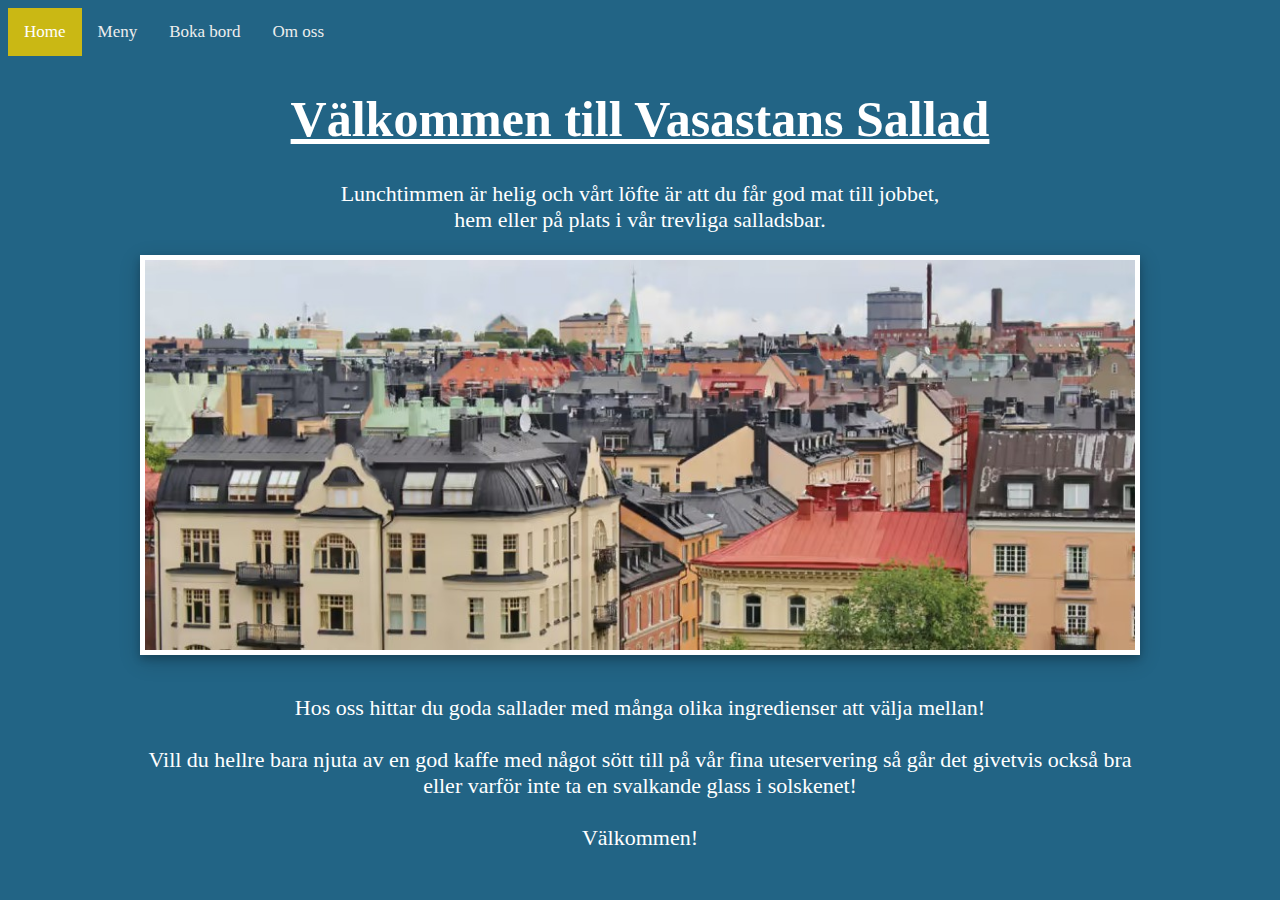
<file: index.html>
<!DOCTYPE html>
<html lang="en">
<head>
    <meta charset="UTF-8">
    <meta name="viewport" content="width=device-width, initial-scale=1.0">
    <title>Vasastans Sallad</title>
    <link rel="stylesheet" href="./stylesheet.css">
</head>
<body>
    <div class="topnav">
        <a class="active" href="#home">Home</a>
        <a href="./meny.html">Meny</a>
        <a href="./boka-bord.html">Boka bord</a>
        <a href="./om-oss.html">Om oss</a>
    </div>
   
      
      
      
    <h1>Välkommen till Vasastans Sallad</h1>
    
    <p>Lunchtimmen är helig och vårt löfte är att du får god mat till jobbet, <br>hem eller på plats i vår trevliga salladsbar.</p>

    <img src="./Sallad2.jpg" alt="Utomhusservering" width="1000px" height="400px" class="center">
    
    <br>
    
    <p>
        Hos oss hittar du goda sallader med många olika ingredienser att välja mellan!
        <br>

        <br>
        Vill du hellre bara njuta av en god kaffe med något sött till på vår fina uteservering så går det givetvis också bra
        <br>
        eller varför inte ta en svalkande glass i solskenet!
        <br>
        <br>
        Välkommen!
    </p>

</body>
</html>
</file>
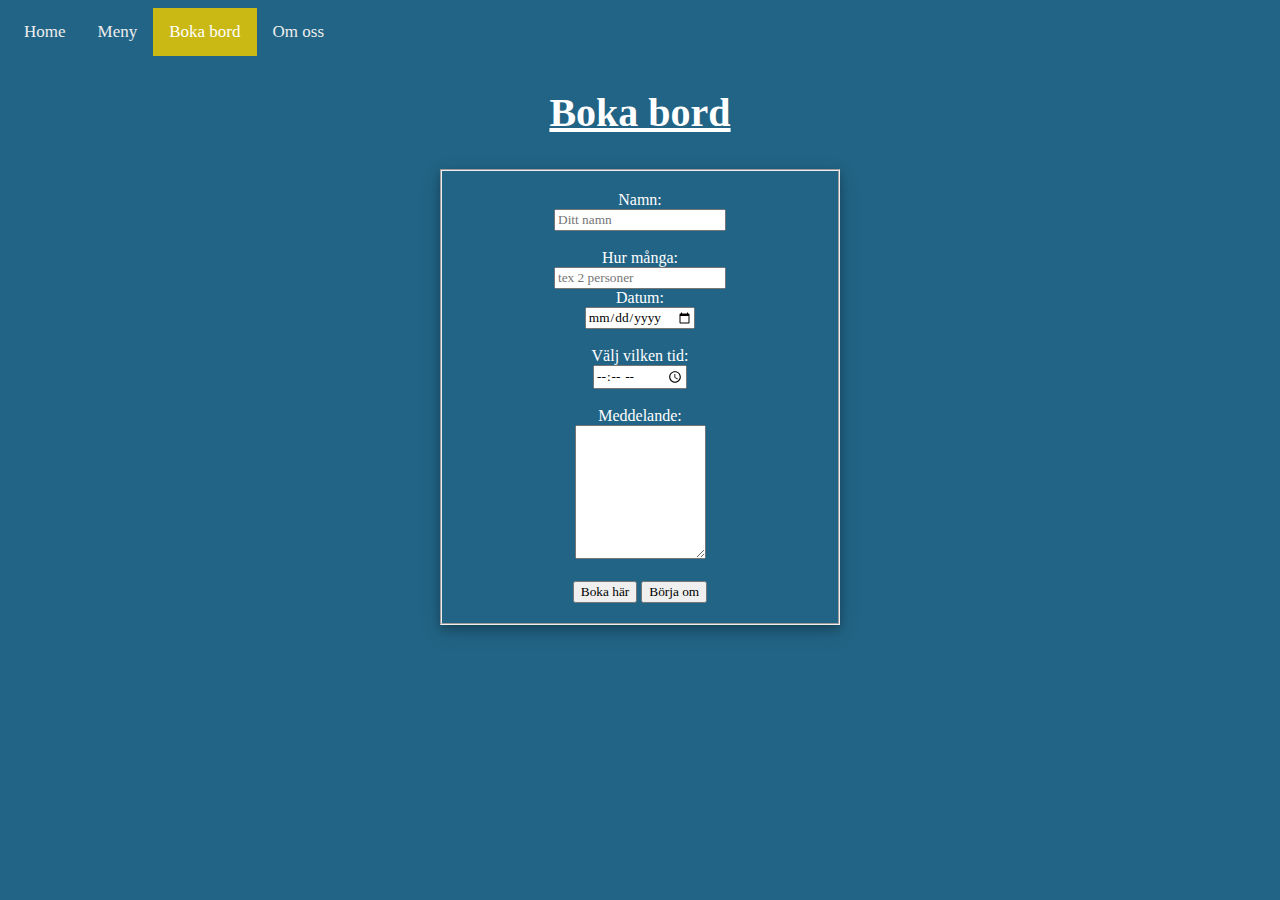
<file: boka-bord.html>
<!DOCTYPE html>
<html lang="en">
<head>
    <meta charset="UTF-8">
    <meta name="viewport" content="width=device-width, initial-scale=1.0">
    <title>Boka bord</title>
    <link rel="stylesheet" href="./stylesheet.css">
</head>
    <div class="topnav">
        <a href="./index.html">Home</a>
        <a href="./meny.html">Meny</a>
        <a class="active" href="#boka-bord">Boka bord</a>
        <a href="./om-oss.html">Om oss</a>

    </div>
    <h2>Boka bord</h2>
    <section>
        <form>
            <fieldset>
                
                <div>
                    <label for="name">
                        Namn:
                    </label><br>
                    <input
                    name="name"
                    placeholder="Ditt namn"
                    required
                    >
                </div>
                <br>
                <div>
                    <label for="how-many">
                        Hur många:
                    </label><br>
                    <input 
                        name="how-many" 
                        placeholder="tex 2 personer" 
                        type="number"
                        min="0"
                        required                       
                    >
                    <br>
                <div>
                    <label for="Date">
                        Datum:
                    </label><br>
                    <input type="date"
                    required
                    >
                </div>
                <br>
                <div>
                    <label for="appt">
                        Välj vilken tid:
                    </label><br>
                    <input type="time" id="appt" name="appt">

                </div>
                </div>
                <br>
                <div>
                
                    <label for="message">Meddelande:</label><br>
                    <textarea name="message" id="" cols="15" rows="8" required></textarea>
                </div>
                <br>
                <button type="submit">Boka här</button>
                <button type="reset">Börja om</button>
            </fieldset>
    
        </form>
    
    </section>
    
    

</body>
</html>
</file>
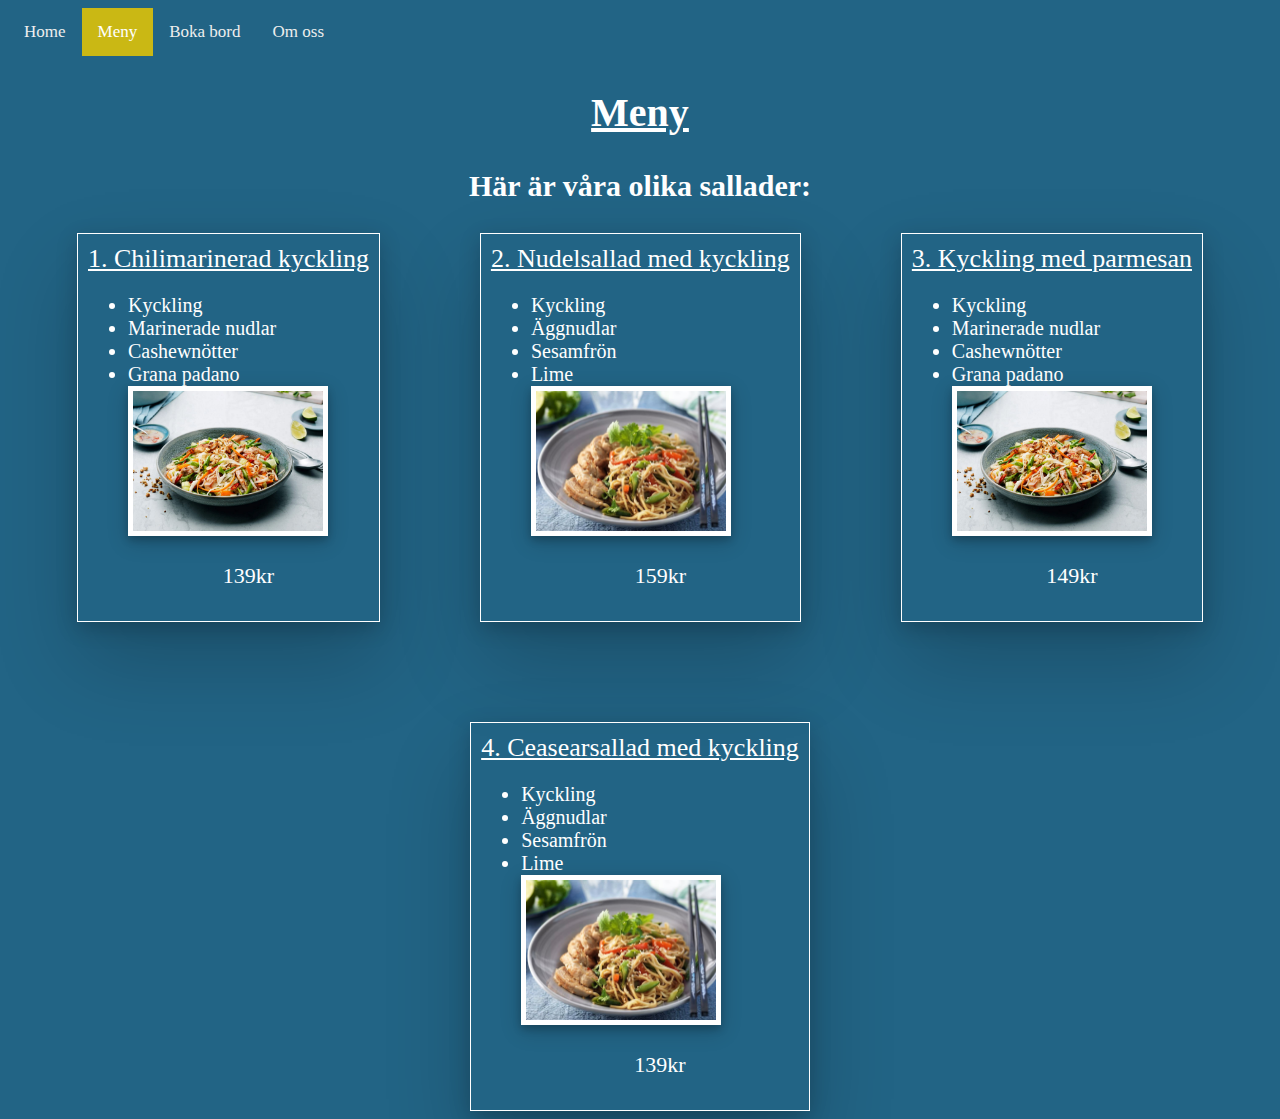
<file: meny.html>
<!DOCTYPE html>
<html lang="en">
<head>
    <meta charset="UTF-8">
    <meta name="viewport" content="width=device-width, initial-scale=1.0">
    <title>Meny</title>
    <link rel="stylesheet" href="./stylesheet.css">
</head>
<body>
    <div class="topnav">
        <a href="./index.html">Home</a>
        <a class="active" href="#meny">Meny</a>
        <a href="./boka-bord.html">Boka bord</a>
        <a href="./om-oss.html">Om oss</a>
    </div>
    <h2>Meny</h2>
   
    <h3>Här är våra olika sallader:</h3>
   <div class="container">
        <div class="menu menu-1">
            <a>1. Chilimarinerad kyckling</a>
            <ul>
                <li>Kyckling</li>
                <li>Marinerade nudlar</li>
                <li>Cashewnötter</li>
                <li>Grana padano</li>
                <img src="./Sallad3.jpg"
                width="200px"
                height="150px"
                >
                <p>139kr</p>
           </ul>
        </div>
        <div class="menu menu-2">
            <a>2. Nudelsallad med kyckling</a>
            <ul>
                <li>Kyckling</li>
                <li>Äggnudlar</li>
                <li>Sesamfrön</li>
                <li>Lime</li>
                <img src="./Sallad4.jpg"
                width="200px"
                height="150px"
                >
                <p>159kr</p>
           </ul>
        </div>
        <div class="menu menu-3">
            <a>3. Kyckling med parmesan</a>
            <ul>
                <li>Kyckling</li>
                <li>Marinerade nudlar</li>
                <li>Cashewnötter</li>
                <li>Grana padano</li>
                <img src="./Sallad3.jpg"
                width="200px"
                height="150px"
                >
                <p>149kr</p>
           </ul>
        </div>
        <div class="menu menu-4">
            <a>4. Ceasearsallad med kyckling</a>
            <ul>
                <li>Kyckling</li>
                <li>Äggnudlar</li>
                <li>Sesamfrön</li>
                <li>Lime</li>
                <img src="./Sallad4.jpg"
                width="200px"
                height="150px"
                >
                <p>139kr</p>
           </ul>
        </div>
   </div>
</body>
</html>
</file>
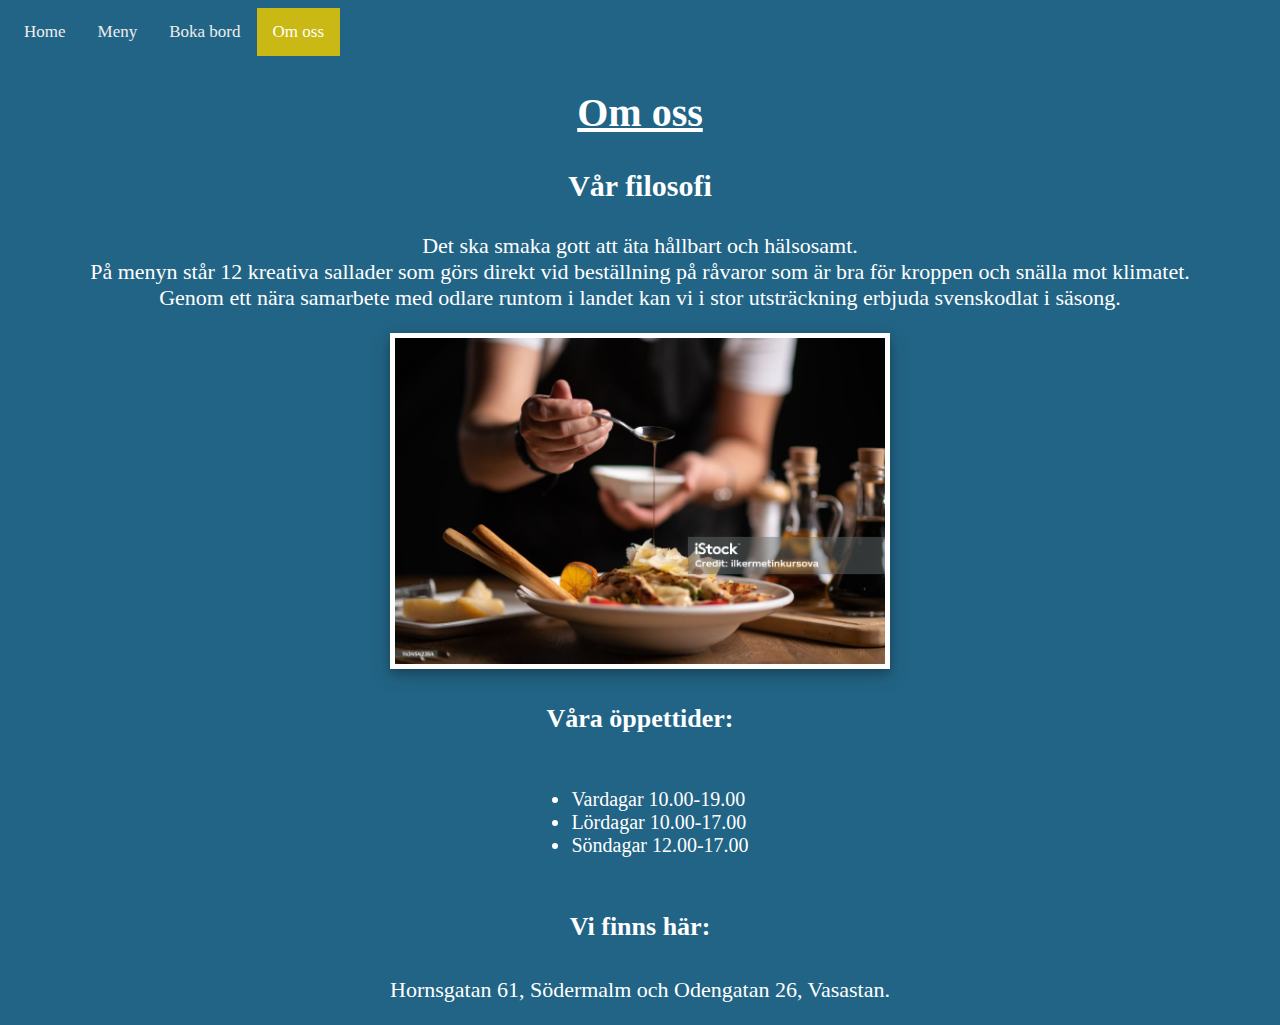
<file: om-oss.html>
<!DOCTYPE html>
<html lang="en">
<head>
    <meta charset="UTF-8">
    <meta name="viewport" content="width=device-width, initial-scale=1.0">
    <title>Om oss</title>
    <link rel="stylesheet" href="./stylesheet.css">
</head>
<body>
    <div class="topnav">
        <a href="./index.html">Home</a>
        <a href="./meny.html">Meny</a>
        <a href="./boka-bord.html">Boka bord</a>
        <a class="active" href="#om-oss">Om oss</a>
    </div>
    <h2>Om oss</h2>

    <h3>Vår filosofi</h3>

    <p>Det ska smaka gott att äta hållbart och hälsosamt. 
    <br>På menyn står 12 kreativa sallader som görs direkt vid beställning på råvaror som är bra för kroppen och snälla mot klimatet. 
    <br>Genom ett nära samarbete med odlare runtom i landet kan vi i stor utsträckning erbjuda svenskodlat i säsong.
    </p>

    <img src="./Sallad1.jpg" alt="Kock förbereder mat" width="500px" class="center">
    <h4>Våra öppettider:</h4>
    <div class="öppettider">
            <ul class="myUl">
            <li>Vardagar 10.00-19.00</li>
            <li>Lördagar 10.00-17.00</li>
            <li>Söndagar 12.00-17.00</li>
        </ul>
    </div>
    <h4>Vi finns här:</h4>
    <p>Hornsgatan 61, Södermalm och Odengatan 26, Vasastan.</p>

</body>
</html>
</file>
<file: stylesheet.css>
*{
  font-family: 'Times New Roman';
  box-sizing: border-box;
}
body{
  background-color:rgb(34, 100, 133)
}
.topnav{
    overflow: hidden;
    
  }
.topnav a {
    float: left;
    color: #eeeeee;
    text-align: center;
    padding: 14px 16px;
    text-decoration: none;
    font-size: 17px;
    
  }
  .topnav a:hover {
    background-color: #ddd;
    color: black;
  }
  .topnav a.active {
    background-color: #cab814;
    color: white;
  }
img{
  border: 5px solid white;
  box-shadow: 0 4px 8px 0 rgba(0, 0, 0, 0.2), 0 6px 20px 0 rgba(0, 0, 0, 0.19);
}
p{
  text-align: center;
  color:white;
 }
.center{
      display:block;
      margin-left: auto;
      margin-right: auto;
  }
h1{
    text-align: center;
    text-decoration: underline;
    color:#ffffff;
    font-size: 50px;
  }
h2{
    text-align: center;
    text-decoration: underline;
    color:#ffffff;
    font-size: 40px;
  }
h3{
    text-align: center;
    color:white;
    font-size: 30px;
  }
h4{
    text-align: center;
    color: white;
    font-size: 26px;
  }
p{
    color:white;
    font-size: 22px;
  }
a{
    text-decoration: underline;
    color:#ffffff;
    font-size: 26px;
  }
ul{
    color:white;
    font-size: 20px;
  }
div.öppettider{
  text-align: center;
  }
ul.myUl{
    display:inline-block;
    text-align: left;
  }
legend{
    background-color: #c4b210;
    color:white;
    box-shadow: 0 4px 8px 0 rgba(0, 0, 0, 0.2), 0 6px 20px 0 rgba(0, 0, 0, 0.19);
  }

label{
    color: white;
  }
  fieldset {
    margin:auto;
    padding:20px;
    width:400px;
    text-align: center;
    box-shadow: 0 4px 8px 0 rgba(0, 0, 0, 0.2), 0 6px 20px 0 rgba(0, 0, 0, 0.19);
}
.container{
display: flex;
justify-content: center;
gap: 100px;
flex-wrap: wrap;
}
.menu{
  border:1px solid white;
  padding: 10px;
  box-shadow: 0 40px 80px 0 rgba(0, 0, 0, 0.2), 0 6px 20px 0 rgba(0, 0, 0, 0.19);
}
</file>
